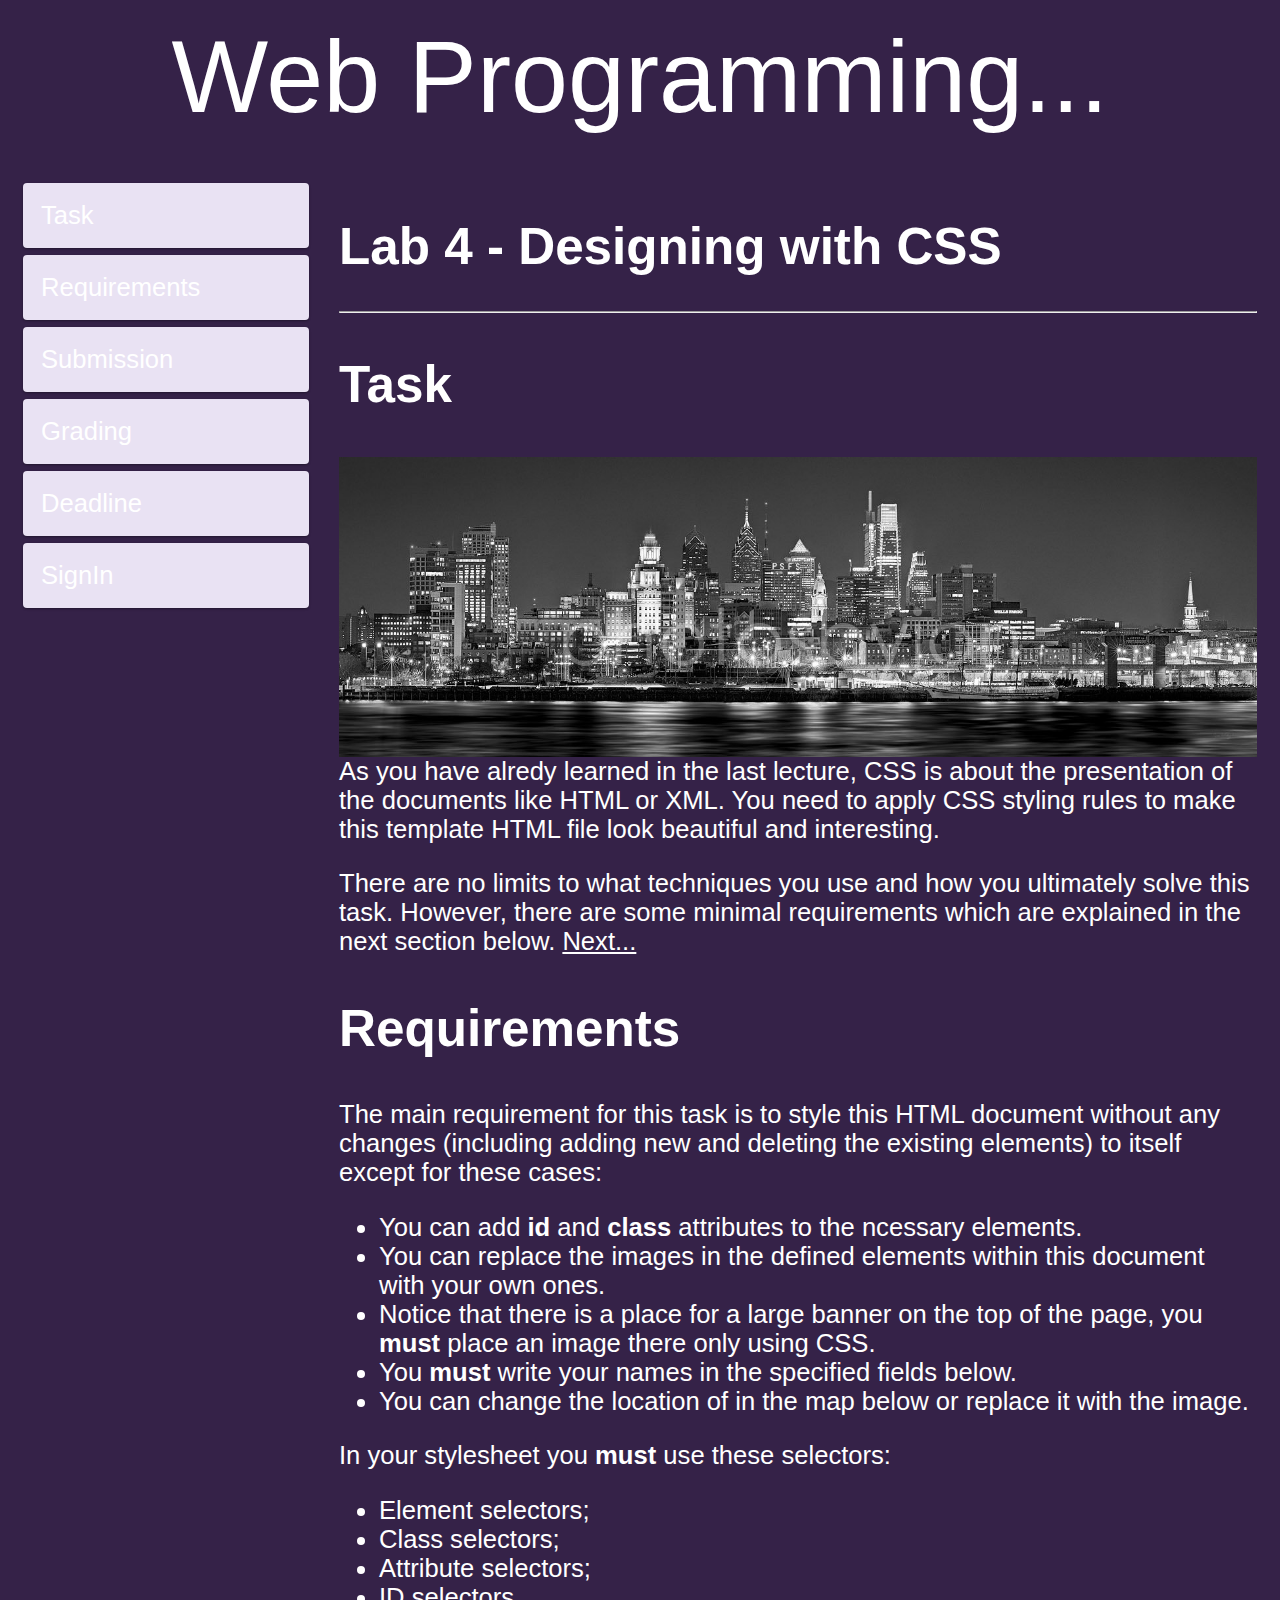
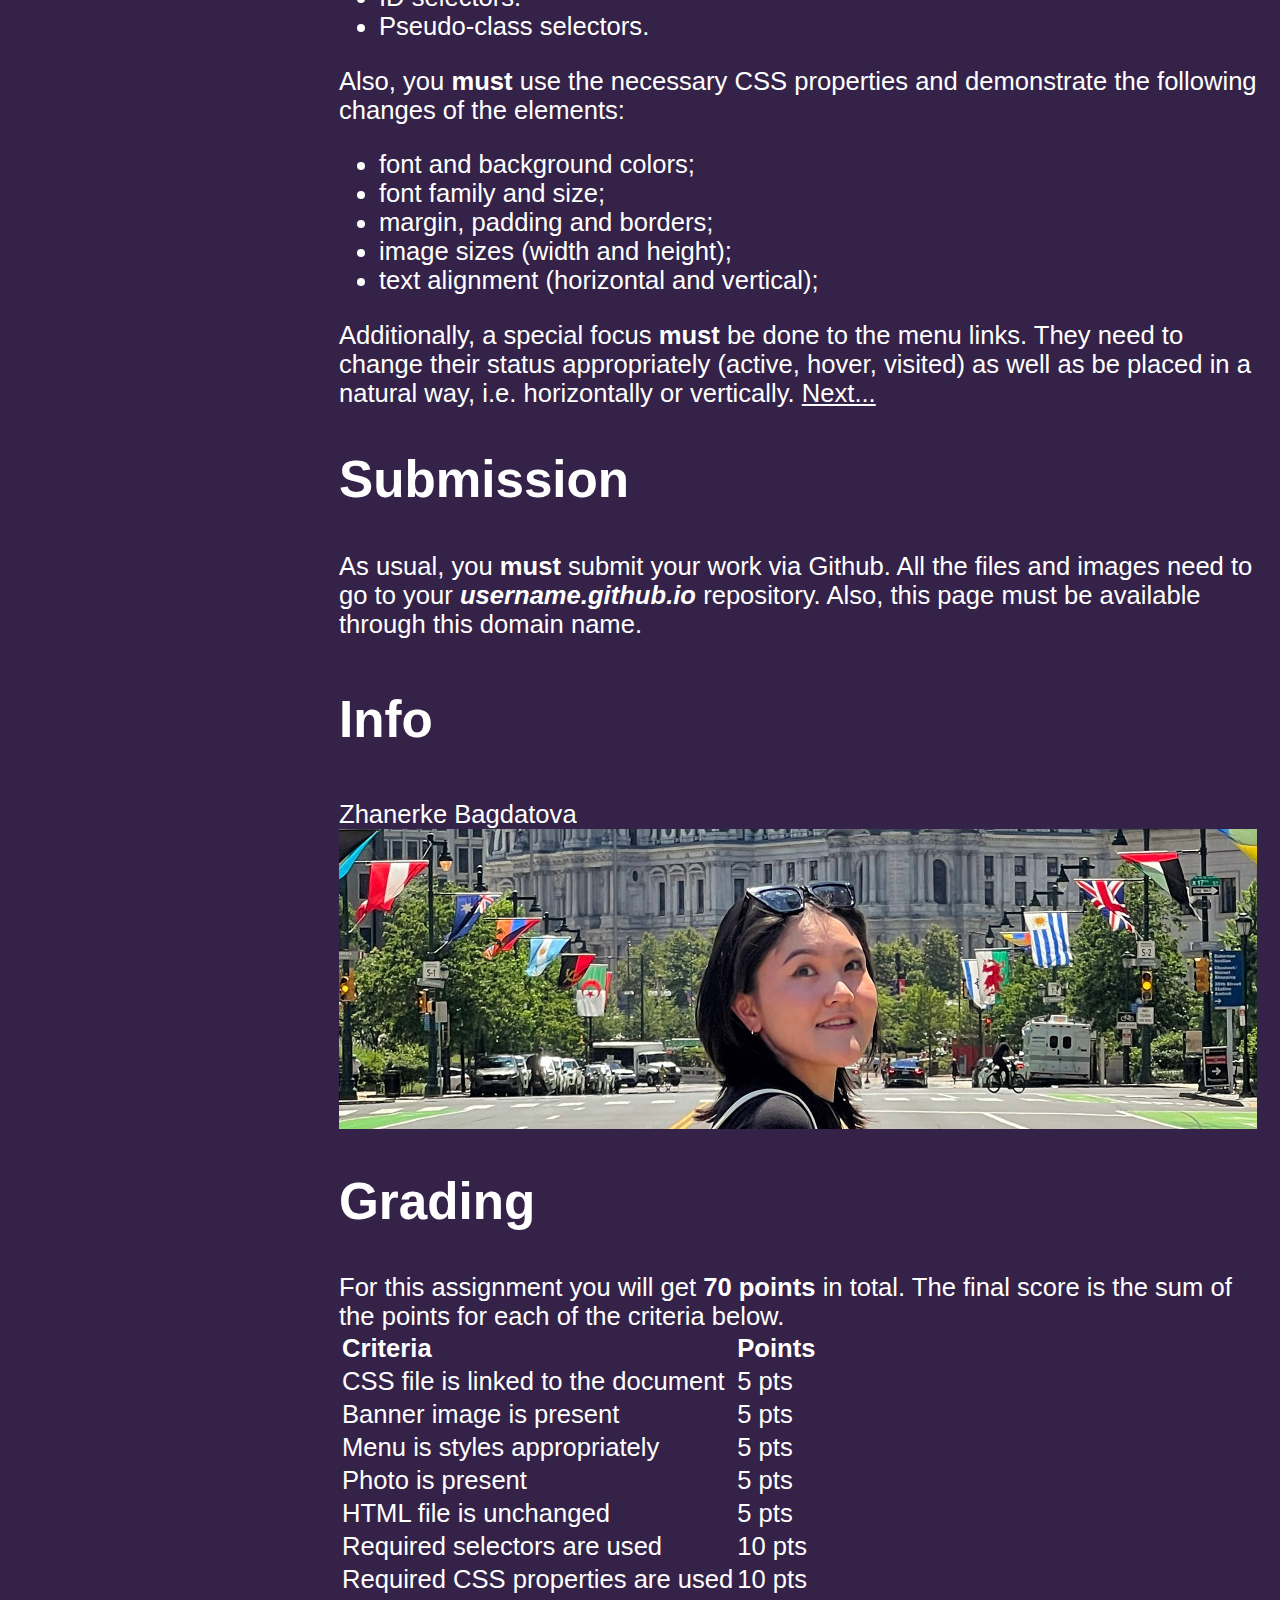
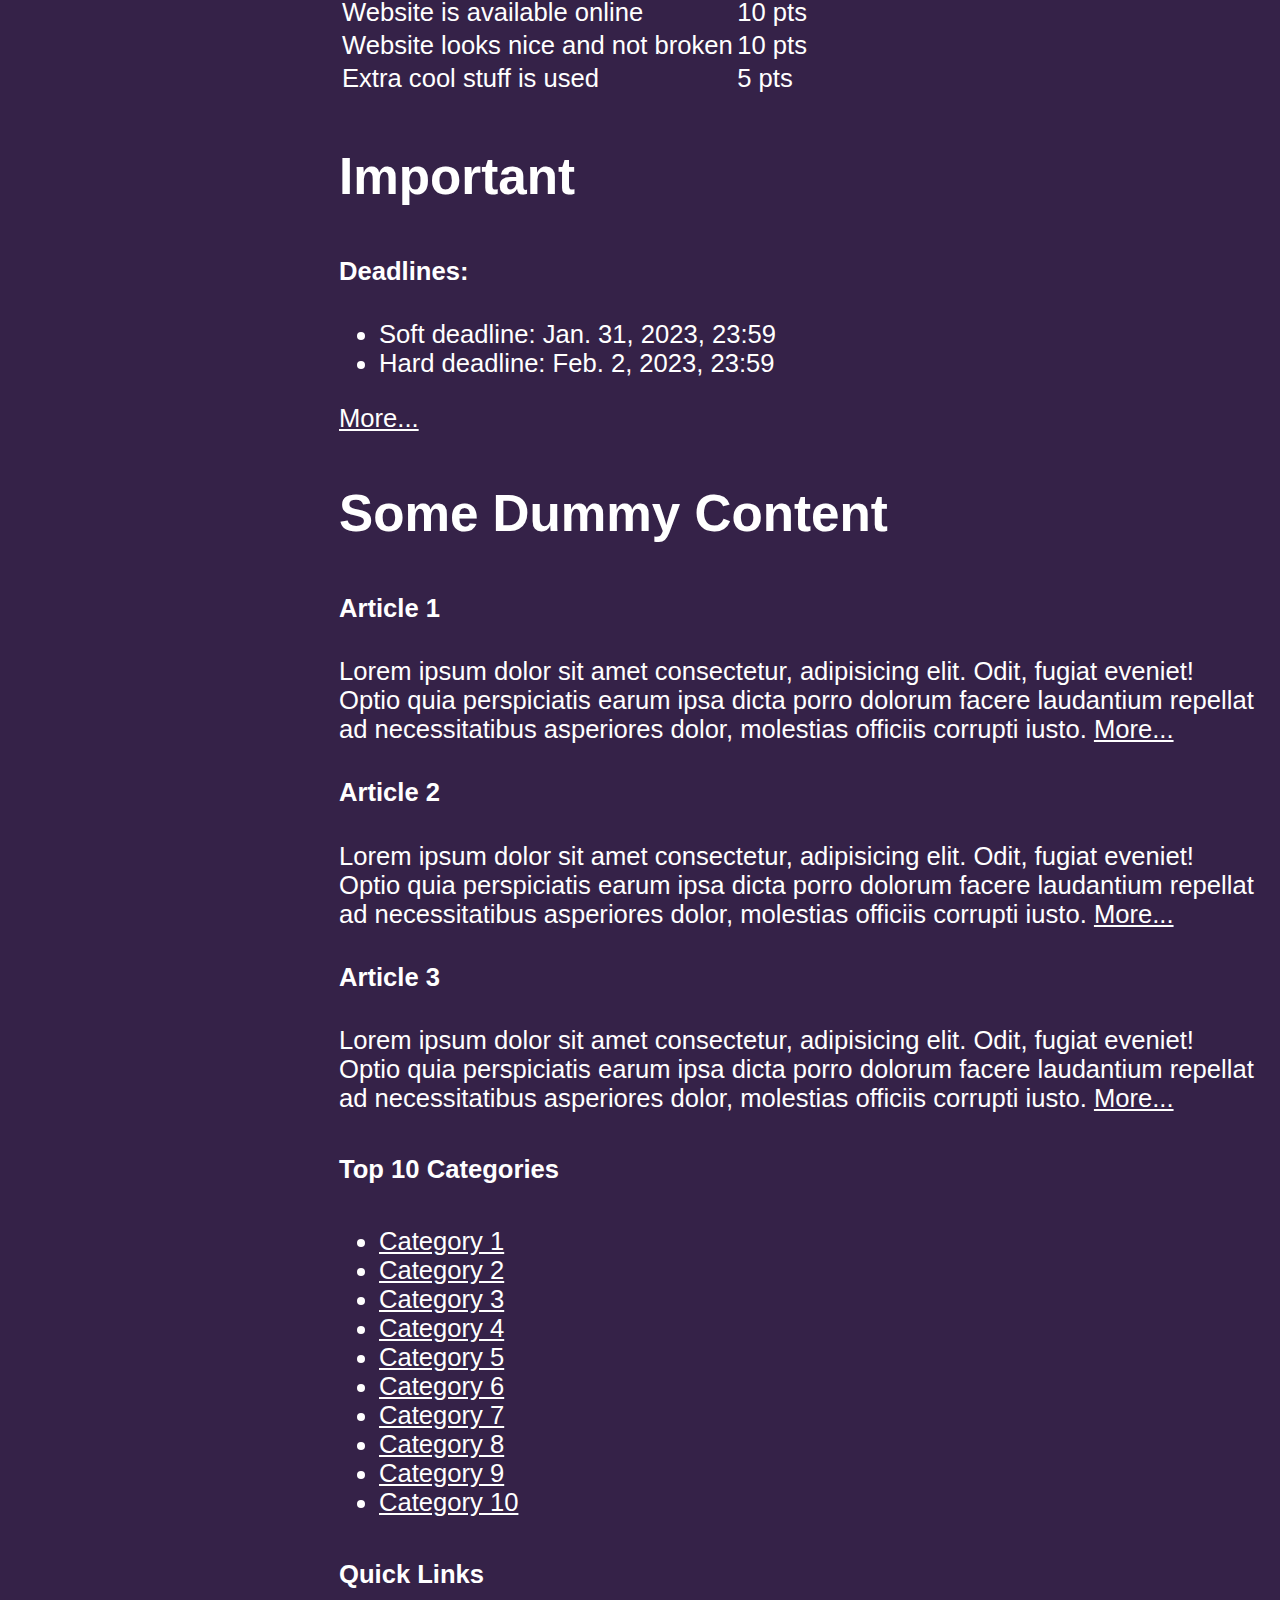
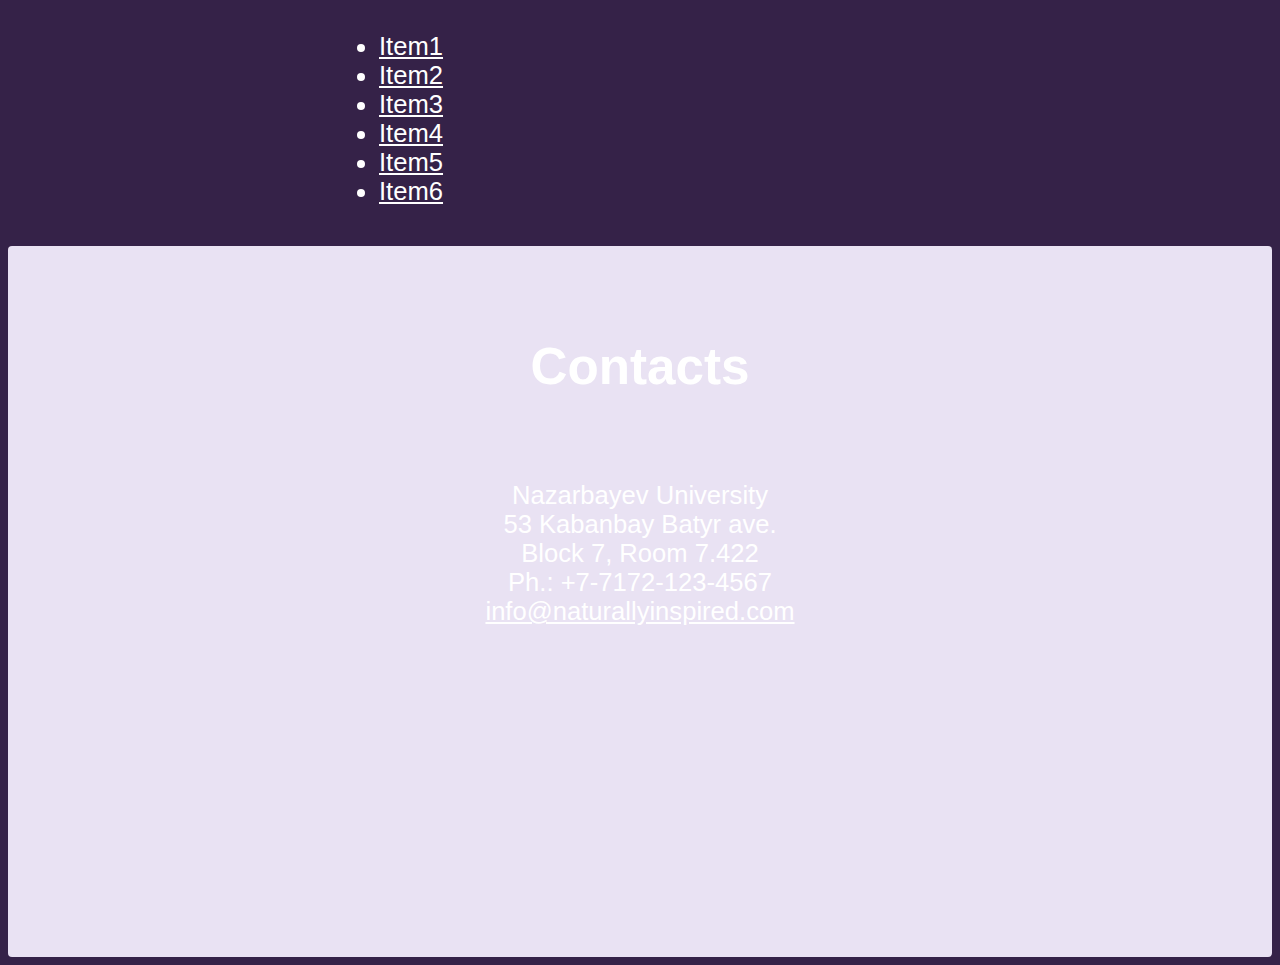
<file: index.html>
<!DOCTYPE html>
<html>
<head>
<meta name="viewport" content="width=device-width, initial-scale=1.0">
<style>
* {
  box-sizing: border-box;
}

.banner {
    text-align: center;
    height: 160px;
    padding: 10px;
    margin-left: 0;
    font-size: 90px;
    font-style: normal;
    color: #ffffff;
    background-image: url(https://images.fineartamerica.com/images/artworkimages/mediumlarge/1/philadelphia-philly-skyline-at-dusk-from-near-south-color-panorama-jon-holiday.jpg);
}

.row::after {
  content: "";
  clear: both;
  display: table;
}

[class*="col-"] {
  float: left;
  padding: 15px;
}

html {
  font-family: "Lucida Sans", sans-serif;
}

.menu ul {
  list-style-type: none;
  margin: 0;
  padding: 0;
}

.menu li {
  padding: 8px;
  margin-bottom: 7px;
  background-color: rgb(233, 226, 243);
  color: #ffffff;
  box-shadow: 0 1px 3px rgba(0,0,0,0.12), 0 1px 2px rgba(0,0,0,0.24);
  border-radius: 4px;
}

/*.menu li:hover {
  background-color: #0099cc;
}*/

/*.aside {
  background-color: rgb(233, 226, 243);
  padding: 15px;
  color: #000000;
  text-align: center;
  font-size: 14px;
  box-shadow: 0 1px 3px rgba(0,0,0,0.12), 0 1px 2px rgba(0,0,0,0.24);
  border-radius: 4px;
}*/

.footer {
  background-color: rgb(233, 226, 243);
  color: #000000;
  text-align: center;
  font-size: 12px;
  padding: 5px;
  border-radius: 4px;
}

/* For mobile phones: */
[class*="col-"] {
  width: 100%;
  text-align:center;
}

@media only screen and (min-width: 600px) {
  /* For tablets: */
  .col-s-1 {width: 8.33%;}
  .col-s-2 {width: 16.66%;}
  .col-s-3 {width: 25%;}
  .col-s-4 {width: 33.33%;}
  .col-s-5 {width: 41.66%;}
  .col-s-6 {width: 50%;}
  .col-s-7 {width: 58.33%;}
  .col-s-8 {width: 66.66%;}
  .col-s-9 {width: 75%;}
  .col-s-10 {width: 83.33%;}
  .col-s-11 {width: 91.66%;}
  .col-s-12 {width: 100%;}
[class*="col-"] {
  text-align:left;
}
}
/*@media only screen and (min-width: 768px) {
  .col-1 {width: 8.33%;}
  .col-2 {width: 16.66%;}
  .col-3 {width: 25%;}
  .col-4 {width: 33.33%;}
  .col-5 {width: 41.66%;}
  .col-6 {width: 50%;}
  .col-7 {width: 58.33%;}
  .col-8 {width: 66.66%;}
  .col-9 {width: 75%;}
  .col-10 {width: 83.33%;}
  .col-11 {width: 91.66%;}
  .col-12 {width: 100%;}
}*/


@media only screen and (max-width: 768px) {
  /* For mobile phones: */
  [class*="col-6 col-s-9"] {
    width: 100%;
  }

}

/*.menu1 {
    text-align: justify;
    cursor: pointer;
    position: relative;
    list-style-type: none;
    display: flex;
    list-style: none;
 
    margin: 0%;
    padding: 0;
}*/

.menu1 li a {
    display: block;
    text-decoration: none;
    padding: 10px;
    margin-left: ;
}

.menu1 li a:hover {
    color: rgb(143, 54, 176);
    border: 1px solid rgb(255, 255, 255);
    border-radius: 4px;
    background-color: rgb(233, 226, 243);
}

.menu1 li a:active {
    color: red;
}

.menu1 li a:visited {
    color: black;
    border: 1px solid rgb(255, 255, 255);
    border-radius: 4px;
    background-color: rgb(233, 226, 243);
}

.categories li a:visited {
    color: black;
    border: 1px solid rgb(255, 255, 255);
    border-radius: 4px;
    background-color: rgb(233, 226, 243);
}

.quick_links li a:visited {
    color: black;
    border: 1px solid rgb(255, 255, 255);
    border-radius: 4px;
    background-color: rgb(233, 226, 243);
}

html, body {
    background-color: #352248;
    color: #ffffff;
}

.image, iframe {
    display: block;
    float: none;
    margin-left: auto;
    margin-right: auto;
    width: 100%;
    height: 300px;
    object-fit: cover;
    object-position: bottom;
}

h1, h2, h3, h4, h5, p, ul, tr, article, a {
    color:rgb(255, 255, 255)
}
</style>
</head>
<body>

<div class="header">
  <div class="banner" style="font-size:8vw;">Web Programming...</div>
</div>

<div class="row">
  <div class="col-3 col-s-3 menu">
      <ul class="menu1" style="font-size:2vw;">
        <li><a class="active" href="#task">Task</a></li>
        <li><a href="#requirements">Requirements</a></li>
        <li><a href="#submission">Submission</a></li>
        <li><a href="#grading">Grading</a></li>
        <li><a href="#deadline">Deadline</a></li>
        <li><a href="#">SignIn</a></li>
      </ul>
  </div>

  <div class="col-6 col-s-9">
    <h1 style="font-size:4vw;">Lab 4 - Designing with CSS</h1>
       <hr>
    <article id="task">
      <h2 style="font-size:4vw;">Task</h2>
      <p style="font-size:2vw;">
        <img src="nature.jpeg" class = "image" alt="" width="300px" height="210">
        As you have alredy learned in the last lecture, 
        CSS is about the presentation of the documents
        like HTML or XML.
        You need to apply
        CSS styling rules to make this template HTML file look
        beautiful and interesting.  
      </p>
      <p style="font-size:2vw;">
        There are no 
        limits to what techniques you use and how you 
        ultimately solve this task. 
        However, there are some minimal requirements
        which are explained in the next section below.
        <a href="#requirements">Next...</a>
      </p>
    </article>
    <article id="requirements">
      <h2 style="font-size:4vw;">Requirements</h2>
      <p style="font-size:2vw;">
        
        The main requirement for this task is to 
        style this HTML document without any 
        changes (including adding new and deleting the existing elements) to itself except for these cases: 
        <ul style="font-size:2vw;">
          <li>
            You can add <strong>id</strong>
            and <strong>class</strong> 
            attributes to the ncessary elements. 
            </li>
            <li>
            You can replace the 
            images in the defined elements within this document with your
            own ones. 
            </li><li>
            Notice that there is a place for a 
            large banner on the top of the page,
            you <strong>must</strong> place an image there only using CSS.
            </li>
            <li>
              You <strong>must</strong> write your names in the specified fields below.
            </li>
            <li>You can change the location
              of in the map below or replace it with the image.
            </li>
        </ul>
      </p>
      <p style="font-size:2vw;">
        In your stylesheet you <strong>must</strong>
         use these selectors:
        <ul style="font-size:2vw;">
          <li>Element selectors;</li>
          <li>Class selectors;</li>
          <li>Attribute selectors;</li>
          <li>ID selectors.</li>
          <li>Pseudo-class selectors.</li>
        </ul>
      </p>
      <p style="font-size:2vw;">
        Also, you <strong>must</strong> 
        use the necessary CSS properties
        and demonstrate the following changes
        of the elements:
        <ul style="font-size:2vw;">
          <li>font and background colors;</li>
          <li>font family and size;</li>
          <li>margin, padding and borders;</li>
          <li>image sizes (width and height);</li>
          <li>text alignment (horizontal and vertical);</li>
        </ul>
       <p style="font-size:2vw;">
       Additionally, a special focus <strong>must</strong> 
        be done to the menu links.        
        They need to change their status appropriately 
        (active, hover, visited)
        as well as be placed in a natural way,
        i.e. horizontally or vertically. 
        <a href="#submission">Next...</a></p>
      </p>
    </article>
    <article id="submission">
      <h2 style="font-size:4vw;">Submission</h2>
      <p style="font-size:2vw;">
       As usual, you <strong>must</strong> submit 
       your work via Github. All the files and images need to go to 
       your <strong> <i>username.github.io</i> </strong>repository. 
       Also, this page must be available 
       through this domain name.
      </p>
      <h3 style="font-size:4vw;">Info</h3>
      <p style="font-size:2vw;">
         Zhanerke Bagdatova
         <img src="planets.jpeg" class="image" alt="" width="300px" height="210">

      </p>
    </article>
    <article id="grading" style="font-size:2vw;" style="text-align:center">
      <h2 style="font-size:4vw;">Grading</h2>
      For this assignment you will get 
      <strong>70 points</strong>  in total.
      The final score is the sum of the points 
      for each of the criteria below.
      <table>
        <tr>
          <th>Criteria</th>
          <th>Points</th>
        </tr>
        <tr>
          <td>CSS file is linked to the document</td>
          <td>5 pts</td>
        </tr>
        <tr>
          <td>Banner image is present</td>
          <td>5 pts</td>
        </tr>
        <tr>
          <td>Menu is styles appropriately</td>
          <td>5 pts</td>
        </tr>
        
        <tr>
          <td>Photo is present </td>
          <td>5 pts</td>
        </tr>
         <tr>
          <td>HTML file is unchanged</td>
          <td>5 pts</td>
        </tr>
        <tr>
          <td>Required selectors are used</td>
          <td>10 pts</td>
        </tr>
        <tr>
          <td>Required CSS properties are used</td>
          <td>10 pts</td>
        </tr>
        <tr>
          <td>Website is available online</td>
          <td>10 pts</td>
        </tr>
        <tr>
          <td>Website looks nice and not broken</td>
          <td>10 pts</td>
        </tr>
        <tr>
          <td>Extra cool stuff is used</td>
          <td>5 pts</td>
        </tr>
        </tr>
      </table>
    </article>
  </section>

  <!-- Aside Information -->
  <aside>
    <h3 style="font-size:4vw;">Important</h3>
    <section class="aside_content">
      <article id="deadline" style="font-size:2vw;"> 
        <h4>Deadlines:</h4>
        <ul>
          <li>Soft deadline: Jan. 31, 2023, 23:59</li>
          <li>Hard deadline: Feb. 2, 2023, 23:59</li>
        </ul>
        <p>
        <a href="#">More...</a>
      </article>
      </section>
     
        <h3 style="font-size:4vw;">Some Dummy Content</h3>
       <section>
        <article>
        <h4 style="font-size:2vw;">Article 1</h4>
        <p style="font-size:2vw;">
          Lorem ipsum dolor sit amet consectetur, 
          adipisicing elit. Odit, fugiat eveniet! 
          Optio quia perspiciatis earum ipsa dicta 
          porro dolorum facere laudantium repellat 
          ad necessitatibus asperiores dolor, molestias 
          officiis corrupti iusto.
          <a href="#">More...</a>
        </p>
      </article>
      <article>
        <h4 style="font-size:2vw;">Article 2</h4>
        <p style="font-size:2vw;">
          Lorem ipsum dolor sit amet consectetur, 
          adipisicing elit. Odit, fugiat eveniet! 
          Optio quia perspiciatis earum ipsa dicta 
          porro dolorum facere laudantium repellat 
          ad necessitatibus asperiores dolor, molestias 
          officiis corrupti iusto.
          <a href="#">More...</a>
        </p>
      </article>
      <article>
        <h4 style="font-size:2vw;">Article 3</h4>
        <p style="font-size:2vw;">
          Lorem ipsum dolor sit amet consectetur, 
          adipisicing elit. Odit, fugiat eveniet! 
          Optio quia perspiciatis earum ipsa dicta 
          porro dolorum facere laudantium repellat 
          ad necessitatibus asperiores dolor, molestias 
          officiis corrupti iusto.
          <a href="#">More...</a>

      <div class="categories" style="font-size:2vw;">
      <h5 style="font-size:2vw;">Top 10 Categories</h5>
      <ul class="categories" style="text-align:left">
        <li><a href="#">Category 1</a></li>
        <li><a href="#">Category 2</a></li>
        <li><a href="#">Category 3</a></li>
        <li><a href="#">Category 4</a></li>
        <li><a href="#">Category 5</a></li>
        <li><a href="#">Category 6</a></li>
        <li><a href="#">Category 7</a></li>
        <li><a href="#">Category 8</a></li>
        <li><a href="#">Category 9</a></li>
        <li><a href="#">Category 10</a></li>
      </ul>
    </div>
    <div class="quick_links" style="font-size:2vw;">
      <h5 style="font-size:2vw;">Quick Links</h5>
      <ul class="quick_links" style="text-align:left">
        <li><a class="active" href="#task">Item1</a></li>
        <li><a href="#">Item2</a></li>
        <li><a href="#">Item3</a></li>
        <li><a href="#">Item4</a></li>
        <li><a href="#">Item5</a></li>
        <li><a href="#">Item6</a></li>
      </ul>
    </div>

        </p>
      </article>
    </section>
  </aside>
  </div>


</div>

<div class="footer">
    <div class="contacts">
      <div >
        <h5 style="font-size:4vw;">Contacts</h5>
        <p style="font-size:2vw;">
          Nazarbayev University <br>
          53 Kabanbay Batyr ave. <br>
          Block 7, Room 7.422 <br>
          Ph.: +7-7172-123-4567 <br>
          <a href="mailto:info@naturallyinspired.com" class="email">
            info@naturallyinspired.com
          </a>
        </p>
      </div>
      <div class="map">
          <iframe src="https://maps.google.com/maps?q=Nazarbayev%20university,%20Nur-Sultan&t=&z=13&ie=UTF8&iwloc=&output=embed" 
                  frameborder="0" scrolling="no" marginheight="0" marginwidth="0">
          </iframe>
      </div>
    </div>
</div>

</body>
</html>
</file>
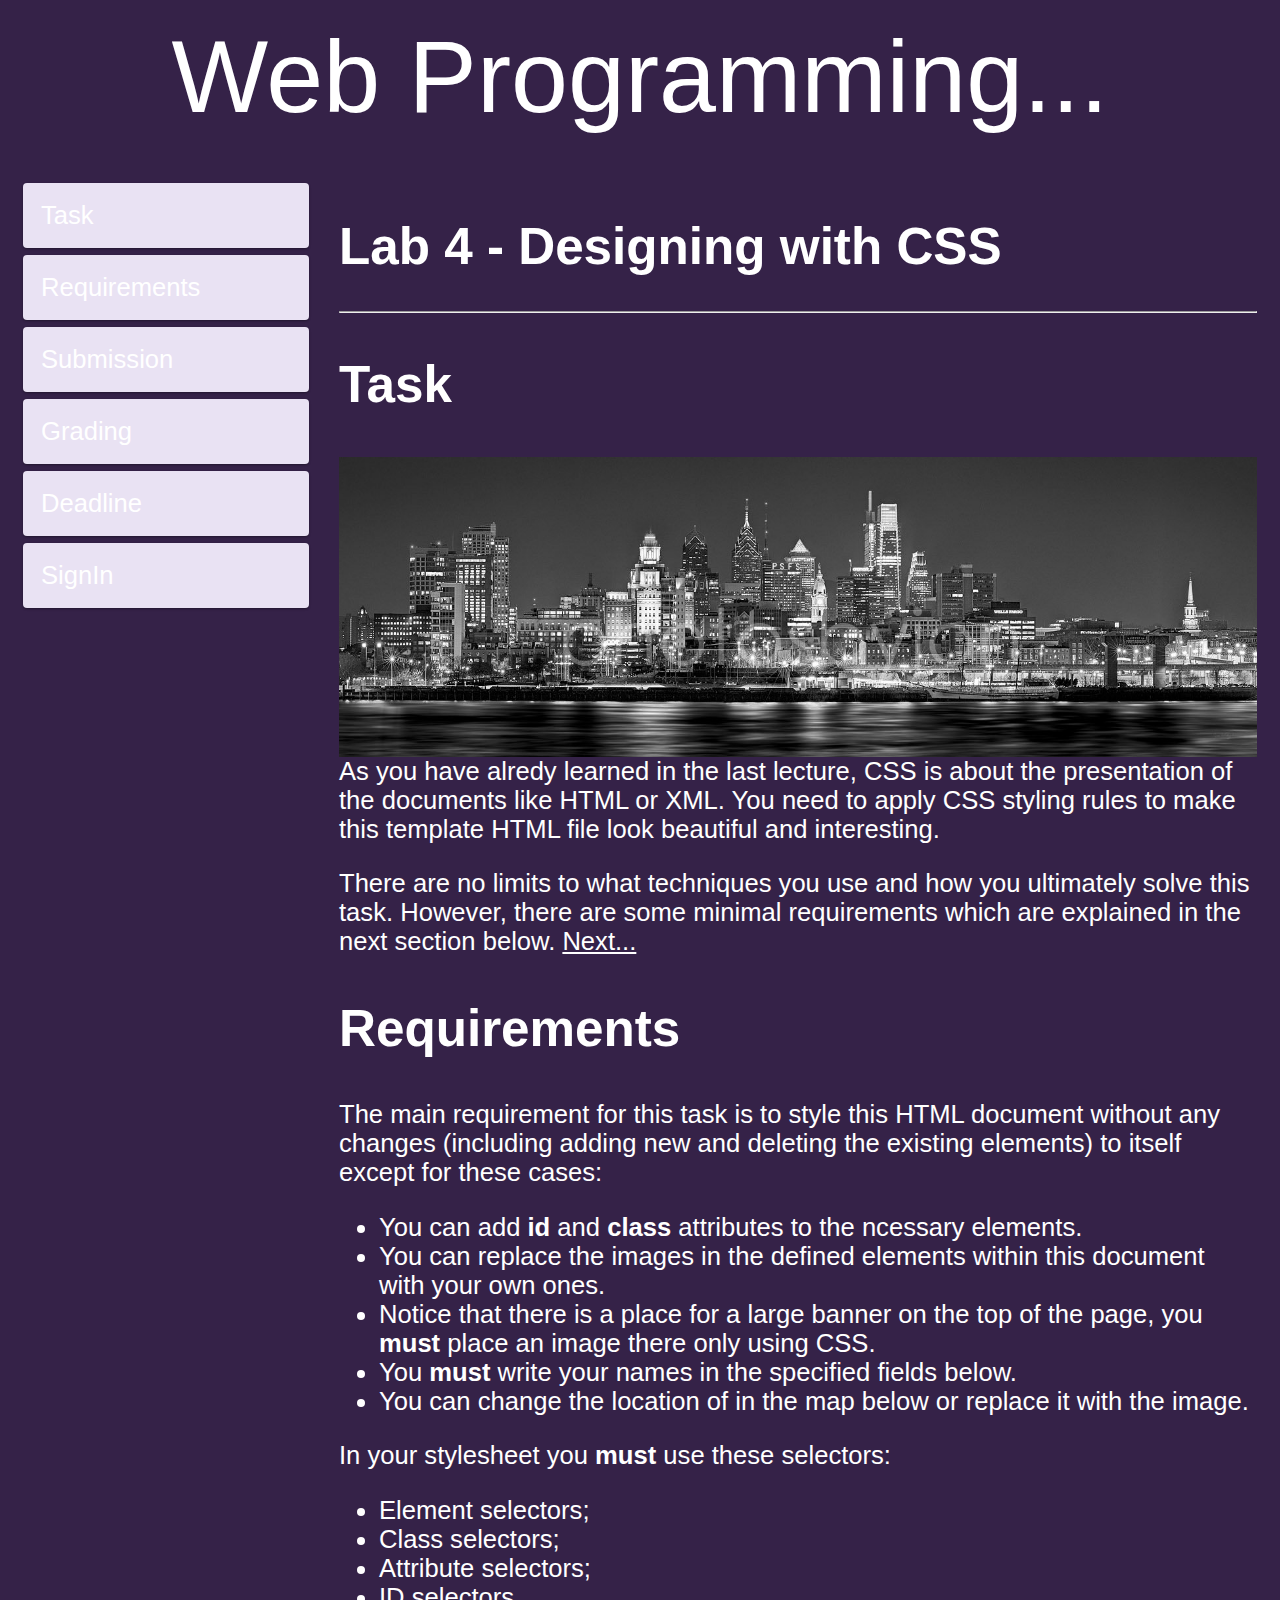
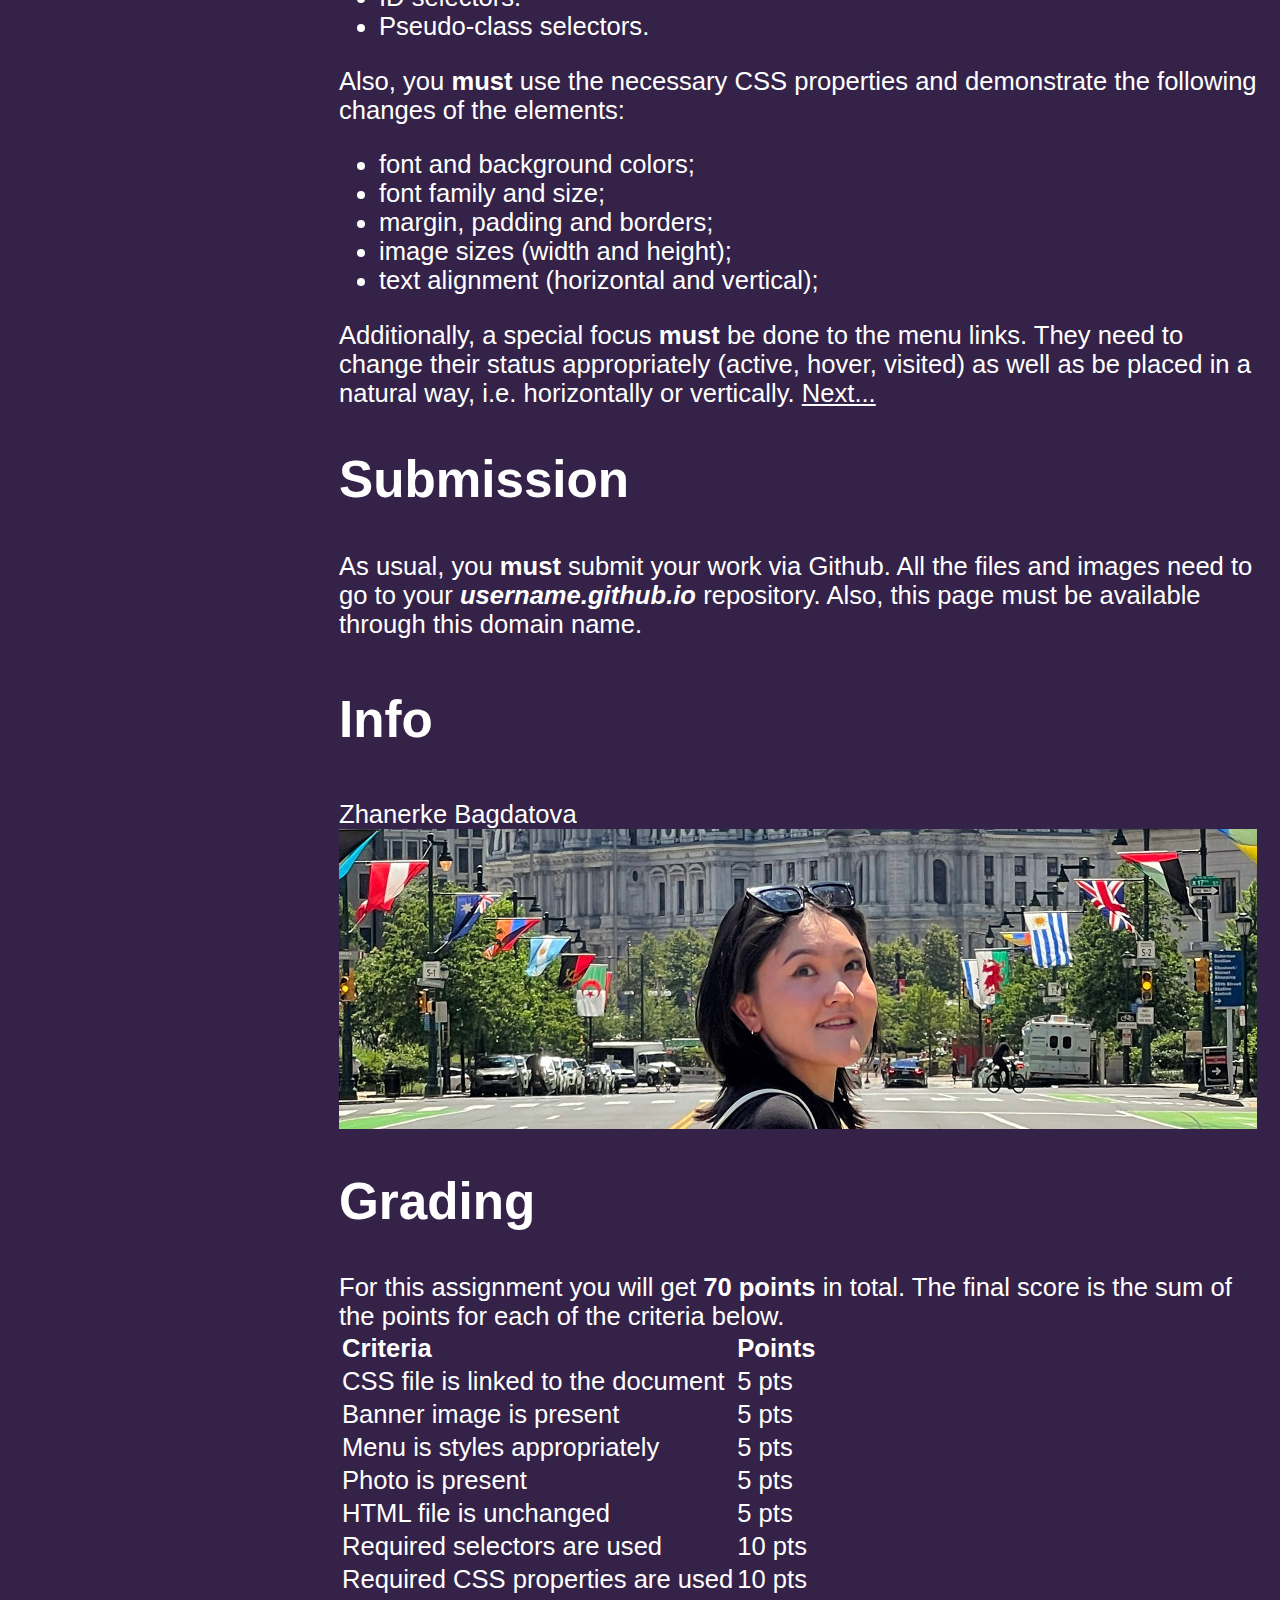
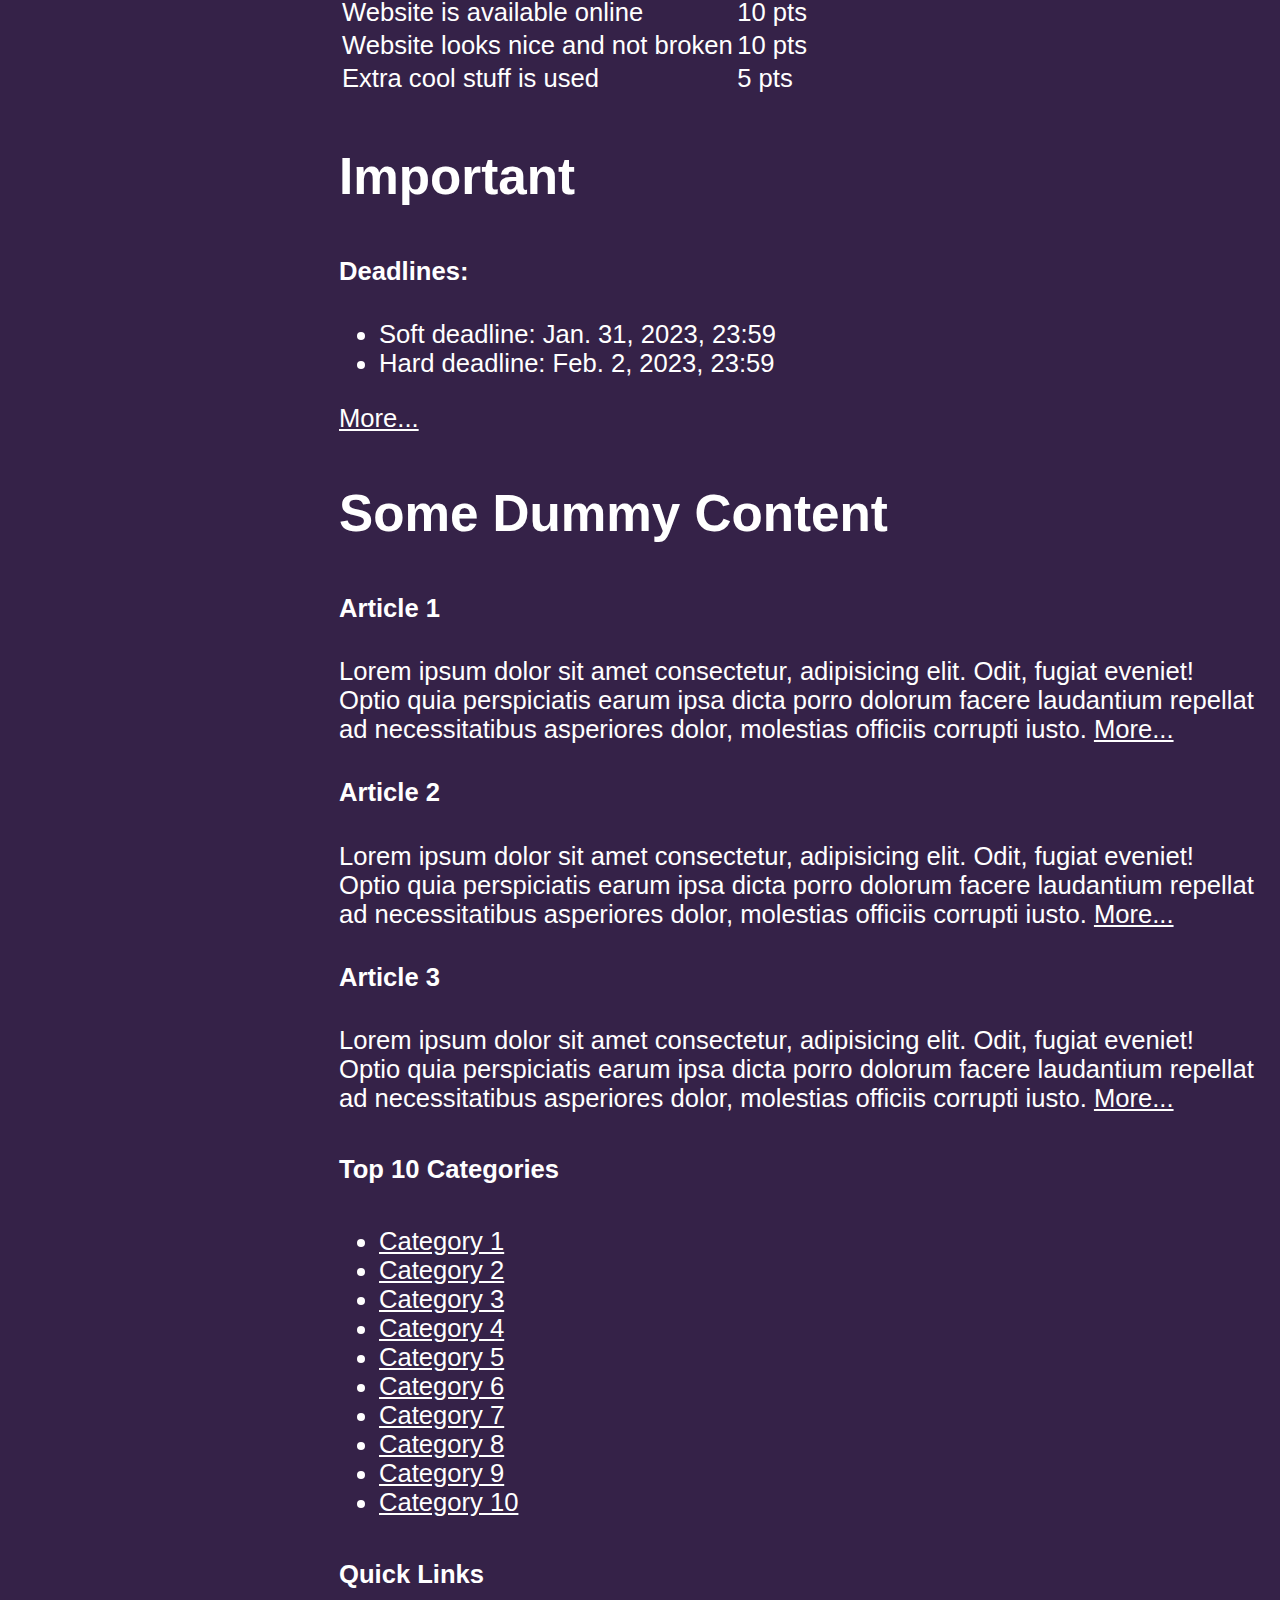
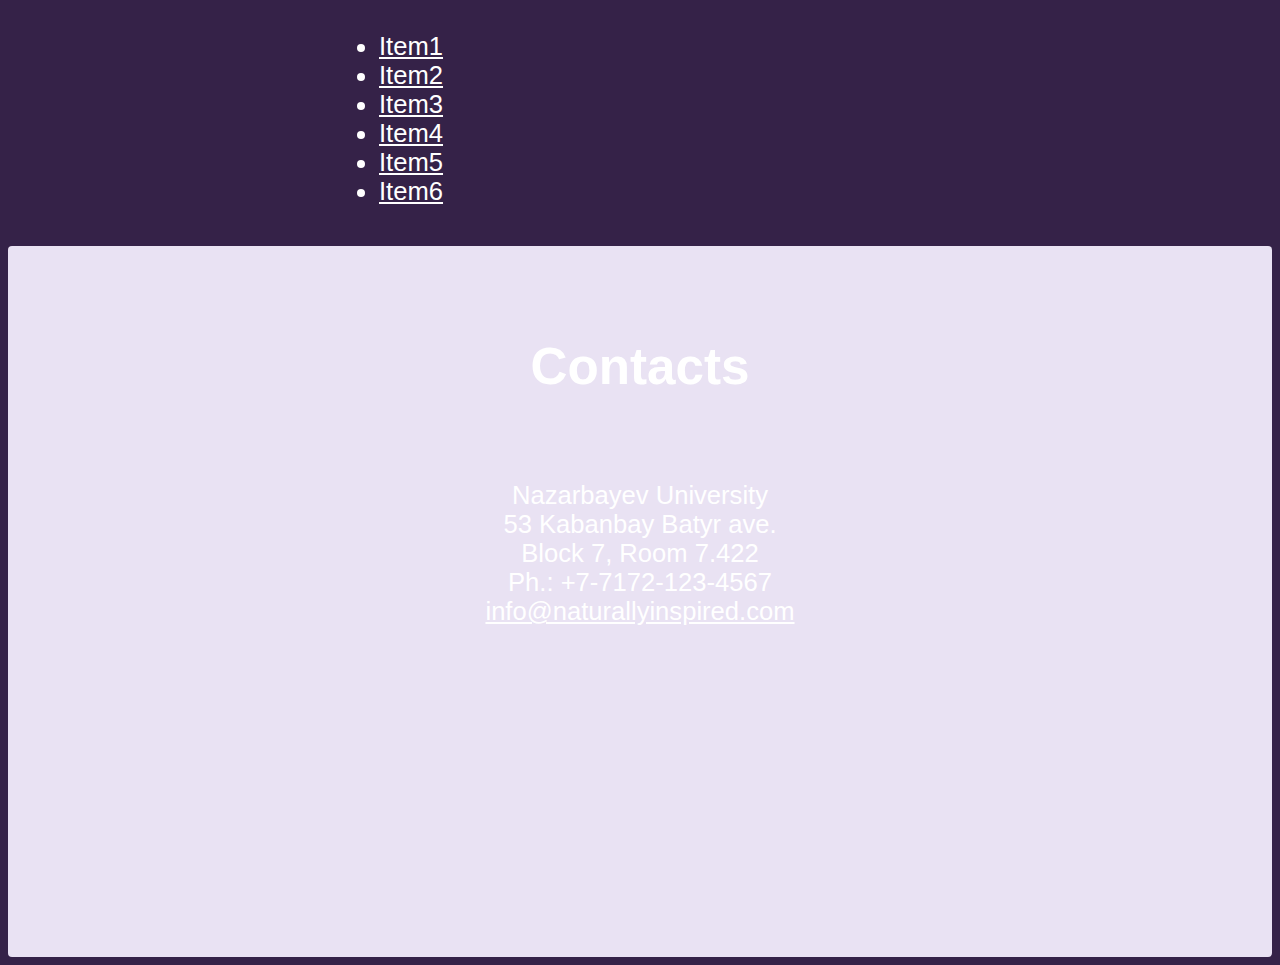
<file: index1.html>
<!DOCTYPE html>
<html>
<head>
<meta name="viewport" content="width=device-width, initial-scale=1.0">
<style>
* {
  box-sizing: border-box;
}

.banner {
    text-align: center;
    height: 160px;
    padding: 10px;
    margin-left: 0;
    font-size: 90px;
    font-style: normal;
    color: #ffffff;
    background-image: url(https://images.fineartamerica.com/images/artworkimages/mediumlarge/1/philadelphia-philly-skyline-at-dusk-from-near-south-color-panorama-jon-holiday.jpg);
}

.row::after {
  content: "";
  clear: both;
  display: table;
}

[class*="col-"] {
  float: left;
  padding: 15px;
}

html {
  font-family: "Lucida Sans", sans-serif;
}

.menu ul {
  list-style-type: none;
  margin: 0;
  padding: 0;
}

.menu li {
  padding: 8px;
  margin-bottom: 7px;
  background-color: rgb(233, 226, 243);
  color: #ffffff;
  box-shadow: 0 1px 3px rgba(0,0,0,0.12), 0 1px 2px rgba(0,0,0,0.24);
  border-radius: 4px;
}

/*.menu li:hover {
  background-color: #0099cc;
}*/

/*.aside {
  background-color: rgb(233, 226, 243);
  padding: 15px;
  color: #000000;
  text-align: center;
  font-size: 14px;
  box-shadow: 0 1px 3px rgba(0,0,0,0.12), 0 1px 2px rgba(0,0,0,0.24);
  border-radius: 4px;
}*/

.footer {
  background-color: rgb(233, 226, 243);
  color: #000000;
  text-align: center;
  font-size: 12px;
  padding: 5px;
  border-radius: 4px;
}

/* For mobile phones: */
[class*="col-"] {
  width: 100%;
  text-align:center;
}

@media only screen and (min-width: 600px) {
  /* For tablets: */
  .col-s-1 {width: 8.33%;}
  .col-s-2 {width: 16.66%;}
  .col-s-3 {width: 25%;}
  .col-s-4 {width: 33.33%;}
  .col-s-5 {width: 41.66%;}
  .col-s-6 {width: 50%;}
  .col-s-7 {width: 58.33%;}
  .col-s-8 {width: 66.66%;}
  .col-s-9 {width: 75%;}
  .col-s-10 {width: 83.33%;}
  .col-s-11 {width: 91.66%;}
  .col-s-12 {width: 100%;}
[class*="col-"] {
  text-align:left;
}
}
/*@media only screen and (min-width: 768px) {
  .col-1 {width: 8.33%;}
  .col-2 {width: 16.66%;}
  .col-3 {width: 25%;}
  .col-4 {width: 33.33%;}
  .col-5 {width: 41.66%;}
  .col-6 {width: 50%;}
  .col-7 {width: 58.33%;}
  .col-8 {width: 66.66%;}
  .col-9 {width: 75%;}
  .col-10 {width: 83.33%;}
  .col-11 {width: 91.66%;}
  .col-12 {width: 100%;}
}*/


@media only screen and (max-width: 768px) {
  /* For mobile phones: */
  [class*="col-6 col-s-9"] {
    width: 100%;
  }

}

/*.menu1 {
    text-align: justify;
    cursor: pointer;
    position: relative;
    list-style-type: none;
    display: flex;
    list-style: none;
 
    margin: 0%;
    padding: 0;
}*/

.menu1 li a {
    display: block;
    text-decoration: none;
    padding: 10px;
    margin-left: ;
}

.menu1 li a:hover {
    color: rgb(143, 54, 176);
    border: 1px solid rgb(255, 255, 255);
    border-radius: 4px;
    background-color: rgb(233, 226, 243);
}

.menu1 li a:active {
    color: red;
}

.menu1 li a:visited {
    color: black;
    border: 1px solid rgb(255, 255, 255);
    border-radius: 4px;
    background-color: rgb(233, 226, 243);
}

.categories li a:visited {
    color: black;
    border: 1px solid rgb(255, 255, 255);
    border-radius: 4px;
    background-color: rgb(233, 226, 243);
}

.quick_links li a:visited {
    color: black;
    border: 1px solid rgb(255, 255, 255);
    border-radius: 4px;
    background-color: rgb(233, 226, 243);
}

html, body {
    background-color: #352248;
    color: #ffffff;
}

.image, iframe {
    display: block;
    float: none;
    margin-left: auto;
    margin-right: auto;
    width: 100%;
    height: 300px;
    object-fit: cover;
    object-position: bottom;
}

h1, h2, h3, h4, h5, p, ul, tr, article, a {
    color:rgb(255, 255, 255)
}
</style>
</head>
<body>

<div class="header">
  <div class="banner" style="font-size:8vw;">Web Programming...</div>
</div>

<div class="row">
  <div class="col-3 col-s-3 menu">
      <ul class="menu1" style="font-size:2vw;">
        <li><a class="active" href="#task">Task</a></li>
        <li><a href="#requirements">Requirements</a></li>
        <li><a href="#submission">Submission</a></li>
        <li><a href="#grading">Grading</a></li>
        <li><a href="#deadline">Deadline</a></li>
        <li><a href="#">SignIn</a></li>
      </ul>
  </div>

  <div class="col-6 col-s-9">
    <h1 style="font-size:4vw;">Lab 4 - Designing with CSS</h1>
       <hr>
    <article id="task">
      <h2 style="font-size:4vw;">Task</h2>
      <p style="font-size:2vw;">
        <img src="nature.jpeg" class = "image" alt="" width="300px" height="210">
        As you have alredy learned in the last lecture, 
        CSS is about the presentation of the documents
        like HTML or XML.
        You need to apply
        CSS styling rules to make this template HTML file look
        beautiful and interesting.  
      </p>
      <p style="font-size:2vw;">
        There are no 
        limits to what techniques you use and how you 
        ultimately solve this task. 
        However, there are some minimal requirements
        which are explained in the next section below.
        <a href="#requirements">Next...</a>
      </p>
    </article>
    <article id="requirements">
      <h2 style="font-size:4vw;">Requirements</h2>
      <p style="font-size:2vw;">
        
        The main requirement for this task is to 
        style this HTML document without any 
        changes (including adding new and deleting the existing elements) to itself except for these cases: 
        <ul style="font-size:2vw;">
          <li>
            You can add <strong>id</strong>
            and <strong>class</strong> 
            attributes to the ncessary elements. 
            </li>
            <li>
            You can replace the 
            images in the defined elements within this document with your
            own ones. 
            </li><li>
            Notice that there is a place for a 
            large banner on the top of the page,
            you <strong>must</strong> place an image there only using CSS.
            </li>
            <li>
              You <strong>must</strong> write your names in the specified fields below.
            </li>
            <li>You can change the location
              of in the map below or replace it with the image.
            </li>
        </ul>
      </p>
      <p style="font-size:2vw;">
        In your stylesheet you <strong>must</strong>
         use these selectors:
        <ul style="font-size:2vw;">
          <li>Element selectors;</li>
          <li>Class selectors;</li>
          <li>Attribute selectors;</li>
          <li>ID selectors.</li>
          <li>Pseudo-class selectors.</li>
        </ul>
      </p>
      <p style="font-size:2vw;">
        Also, you <strong>must</strong> 
        use the necessary CSS properties
        and demonstrate the following changes
        of the elements:
        <ul style="font-size:2vw;">
          <li>font and background colors;</li>
          <li>font family and size;</li>
          <li>margin, padding and borders;</li>
          <li>image sizes (width and height);</li>
          <li>text alignment (horizontal and vertical);</li>
        </ul>
       <p style="font-size:2vw;">
       Additionally, a special focus <strong>must</strong> 
        be done to the menu links.        
        They need to change their status appropriately 
        (active, hover, visited)
        as well as be placed in a natural way,
        i.e. horizontally or vertically. 
        <a href="#submission">Next...</a></p>
      </p>
    </article>
    <article id="submission">
      <h2 style="font-size:4vw;">Submission</h2>
      <p style="font-size:2vw;">
       As usual, you <strong>must</strong> submit 
       your work via Github. All the files and images need to go to 
       your <strong> <i>username.github.io</i> </strong>repository. 
       Also, this page must be available 
       through this domain name.
      </p>
      <h3 style="font-size:4vw;">Info</h3>
      <p style="font-size:2vw;">
         Zhanerke Bagdatova
         <img src="planets.jpeg" class="image" alt="" width="300px" height="210">

      </p>
    </article>
    <article id="grading" style="font-size:2vw;">
      <h2 style="font-size:4vw;">Grading</h2>
      For this assignment you will get 
      <strong>70 points</strong>  in total.
      The final score is the sum of the points 
      for each of the criteria below.
      <table>
        <tr>
          <th>Criteria</th>
          <th>Points</th>
        </tr>
        <tr>
          <td>CSS file is linked to the document</td>
          <td>5 pts</td>
        </tr>
        <tr>
          <td>Banner image is present</td>
          <td>5 pts</td>
        </tr>
        <tr>
          <td>Menu is styles appropriately</td>
          <td>5 pts</td>
        </tr>
        
        <tr>
          <td>Photo is present </td>
          <td>5 pts</td>
        </tr>
         <tr>
          <td>HTML file is unchanged</td>
          <td>5 pts</td>
        </tr>
        <tr>
          <td>Required selectors are used</td>
          <td>10 pts</td>
        </tr>
        <tr>
          <td>Required CSS properties are used</td>
          <td>10 pts</td>
        </tr>
        <tr>
          <td>Website is available online</td>
          <td>10 pts</td>
        </tr>
        <tr>
          <td>Website looks nice and not broken</td>
          <td>10 pts</td>
        </tr>
        <tr>
          <td>Extra cool stuff is used</td>
          <td>5 pts</td>
        </tr>
        </tr>
      </table>
    </article>
  </section>

  <!-- Aside Information -->
  <aside>
    <h3 style="font-size:4vw;">Important</h3>
    <section class="aside_content">
      <article id="deadline" style="font-size:2vw;"> 
        <h4>Deadlines:</h4>
        <ul>
          <li>Soft deadline: Jan. 31, 2023, 23:59</li>
          <li>Hard deadline: Feb. 2, 2023, 23:59</li>
        </ul>
        <p>
        <a href="#">More...</a>
      </article>
      </section>
     
        <h3 style="font-size:4vw;">Some Dummy Content</h3>
       <section>
        <article>
        <h4 style="font-size:2vw;">Article 1</h4>
        <p style="font-size:2vw;">
          Lorem ipsum dolor sit amet consectetur, 
          adipisicing elit. Odit, fugiat eveniet! 
          Optio quia perspiciatis earum ipsa dicta 
          porro dolorum facere laudantium repellat 
          ad necessitatibus asperiores dolor, molestias 
          officiis corrupti iusto.
          <a href="#">More...</a>
        </p>
      </article>
      <article>
        <h4 style="font-size:2vw;">Article 2</h4>
        <p style="font-size:2vw;">
          Lorem ipsum dolor sit amet consectetur, 
          adipisicing elit. Odit, fugiat eveniet! 
          Optio quia perspiciatis earum ipsa dicta 
          porro dolorum facere laudantium repellat 
          ad necessitatibus asperiores dolor, molestias 
          officiis corrupti iusto.
          <a href="#">More...</a>
        </p>
      </article>
      <article>
        <h4 style="font-size:2vw;">Article 3</h4>
        <p style="font-size:2vw;">
          Lorem ipsum dolor sit amet consectetur, 
          adipisicing elit. Odit, fugiat eveniet! 
          Optio quia perspiciatis earum ipsa dicta 
          porro dolorum facere laudantium repellat 
          ad necessitatibus asperiores dolor, molestias 
          officiis corrupti iusto.
          <a href="#">More...</a>

      <div class="categories" style="font-size:2vw;">
      <h5 style="font-size:2vw;">Top 10 Categories</h5>
      <ul class="categories" style="text-align:left">
        <li><a href="#">Category 1</a></li>
        <li><a href="#">Category 2</a></li>
        <li><a href="#">Category 3</a></li>
        <li><a href="#">Category 4</a></li>
        <li><a href="#">Category 5</a></li>
        <li><a href="#">Category 6</a></li>
        <li><a href="#">Category 7</a></li>
        <li><a href="#">Category 8</a></li>
        <li><a href="#">Category 9</a></li>
        <li><a href="#">Category 10</a></li>
      </ul>
    </div>
    <div class="quick_links" style="font-size:2vw;">
      <h5 style="font-size:2vw;">Quick Links</h5>
      <ul class="quick_links" style="text-align:left">
        <li><a class="active" href="#task">Item1</a></li>
        <li><a href="#">Item2</a></li>
        <li><a href="#">Item3</a></li>
        <li><a href="#">Item4</a></li>
        <li><a href="#">Item5</a></li>
        <li><a href="#">Item6</a></li>
      </ul>
    </div>

        </p>
      </article>
    </section>
  </aside>
  </div>


</div>

<div class="footer">
    <div class="contacts">
      <div >
        <h5 style="font-size:4vw;">Contacts</h5>
        <p style="font-size:2vw;">
          Nazarbayev University <br>
          53 Kabanbay Batyr ave. <br>
          Block 7, Room 7.422 <br>
          Ph.: +7-7172-123-4567 <br>
          <a href="mailto:info@naturallyinspired.com" class="email">
            info@naturallyinspired.com
          </a>
        </p>
      </div>
      <div class="map">
          <iframe src="https://maps.google.com/maps?q=Nazarbayev%20university,%20Nur-Sultan&t=&z=13&ie=UTF8&iwloc=&output=embed" 
                  frameborder="0" scrolling="no" marginheight="0" marginwidth="0">
          </iframe>
      </div>
    </div>
</div>

</body>
</html>
</file>
